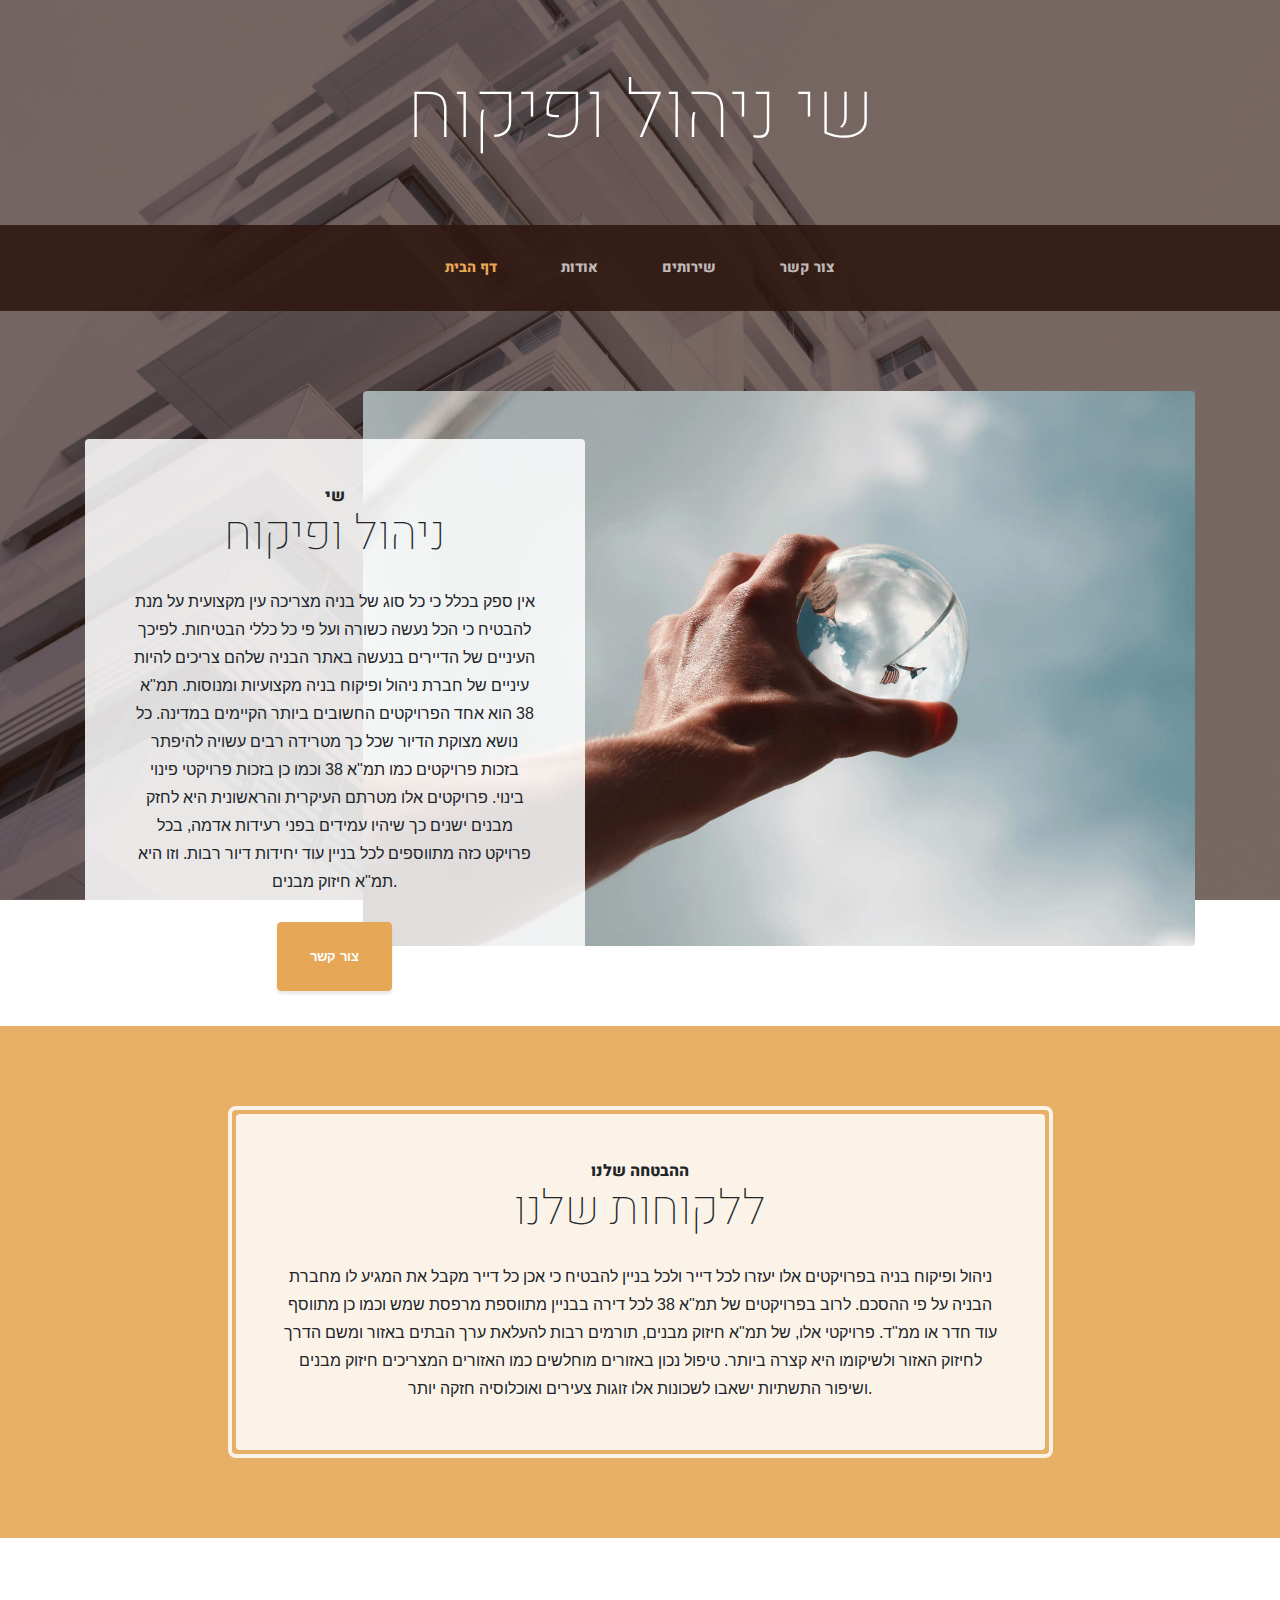
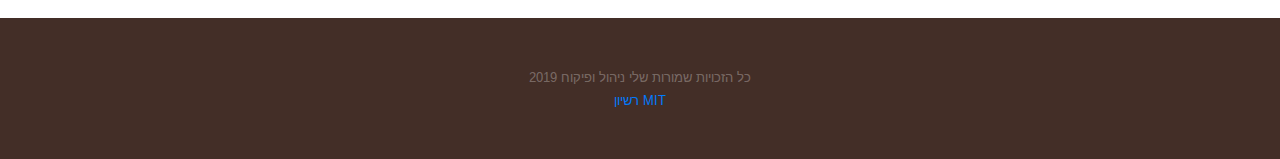
<file: index.html>
<!DOCTYPE html>
<html lang="en">

<head>

  <meta charset="utf-8">
  <meta name="viewport" content="width=device-width, initial-scale=1, shrink-to-fit=no">
  <meta name="description" content="">
  <meta name="author" content="">

  <title>שי ניהול ופיקוח</title>

  <!-- Bootstrap core CSS -->
  <link href="vendor/bootstrap/css/bootstrap.min.css" rel="stylesheet">

  <!-- Custom fonts for this template -->
  <link href="https://fonts.googleapis.com/css?family=Arimo:100,100i,200,200i,300,300i,400,400i,500,500i,600,600i,700,700i,800,800i,900,900i" rel="stylesheet">
  <link href="https://fonts.googleapis.com/css?family=Heebo:400,400i,700,700i" rel="stylesheet">

  <!-- Custom styles for this template -->
  <link href="css/business-casual.css" rel="stylesheet">

</head>

<body>

  <h1 class="site-heading text-center text-white d-none d-lg-block">
    <span class="site-heading-upper text-primary mb-3"></span>
    <span class="site-heading-lower">שי ניהול ופיקוח</span>
  </h1>

  <!-- Navigation -->
  <nav class="navbar navbar-expand-lg navbar-dark py-lg-4" id="mainNav">
    <div class="container">
      <a class="navbar-brand text-uppercase text-expanded font-weight-bold d-lg-none" href="#">שי ניהול ופיקוח</a>
      <button class="navbar-toggler" type="button" data-toggle="collapse" data-target="#navbarResponsive" aria-controls="navbarResponsive" aria-expanded="false" aria-label="Toggle navigation">
        <span class="navbar-toggler-icon"></span>
      </button>
      <div class="collapse navbar-collapse" id="navbarResponsive">
        <ul class="navbar-nav mx-auto">
          <li class="nav-item active px-lg-4">
            <a class="nav-link text-uppercase text-expanded" href="index.html">דף הבית
              <span class="sr-only">(current)</span>
            </a>
          </li>
          <li class="nav-item px-lg-4">
            <a class="nav-link text-uppercase text-expanded" href="about.html">אודות</a>
          </li>
          <li class="nav-item px-lg-4">
            <a class="nav-link text-uppercase text-expanded" href="products.html">שירותים</a>
          </li>
          <li class="nav-item px-lg-4">
            <a class="nav-link text-uppercase text-expanded" href="store.html">צור קשר</a>
          </li>
        </ul>
      </div>
    </div>
  </nav>

  <section class="page-section clearfix">
    <div class="container">
      <div class="intro">
        <img class="intro-img img-fluid mb-3 mb-lg-0 rounded" src="img/intro.jpg" alt="">
        <div class="intro-text left-0 text-center bg-faded p-5 rounded">
          <h2 class="section-heading mb-4">
            <span class="section-heading-upper">שי</span>
            <span class="section-heading-lower">ניהול ופיקוח</span>
          </h2>
          <p class="mb-3">אין ספק בכלל כי כל סוג של בניה מצריכה עין מקצועית על מנת להבטיח כי הכל נעשה כשורה ועל פי כל כללי הבטיחות. לפיכך העיניים של הדיירים בנעשה באתר הבניה שלהם צריכים להיות עיניים של חברת ניהול ופיקוח בניה מקצועיות ומנוסות.
תמ"א 38 הוא אחד הפרויקטים החשובים ביותר הקיימים במדינה. כל נושא מצוקת הדיור שכל כך מטרידה רבים עשויה להיפתר בזכות פרויקטים כמו תמ"א 38 וכמו כן בזכות פרויקטי פינוי בינוי. פרויקטים אלו מטרתם העיקרית והראשונית היא לחזק מבנים ישנים כך שיהיו עמידים בפני רעידות אדמה, בכל פרויקט כזה מתווספים לכל בניין עוד יחידות דיור רבות. וזו היא תמ"א חיזוק מבנים.</p>
          <div class="intro-button mx-auto">
            <a class="btn btn-primary btn-xl" href="#">צור קשר</a>
          </div>
        </div>
      </div>
    </div>
  </section>

  <section class="page-section cta">
    <div class="container">
      <div class="row">
        <div class="col-xl-9 mx-auto">
          <div class="cta-inner text-center rounded">
            <h2 class="section-heading mb-4">
              <span class="section-heading-upper">ההבטחה שלנו</span>
              <span class="section-heading-lower">ללקוחות שלנו</span>
            </h2>
            <p class="mb-0">ניהול ופיקוח בניה בפרויקטים אלו יעזרו לכל דייר ולכל בניין להבטיח כי אכן כל דייר מקבל את המגיע לו מחברת הבניה על פי ההסכם. לרוב בפרויקטים של תמ"א 38 לכל דירה בבניין מתווספת מרפסת שמש וכמו כן מתווסף עוד חדר או ממ"ד.
פרויקטי אלו, של תמ"א חיזוק מבנים, תורמים רבות להעלאת ערך הבתים באזור ומשם הדרך לחיזוק האזור ולשיקומו היא קצרה ביותר. טיפול נכון באזורים מוחלשים כמו האזורים המצריכים חיזוק מבנים ושיפור התשתיות ישאבו לשכונות אלו זוגות צעירים ואוכלוסיה חזקה יותר.</p>
          </div>
        </div>
      </div>
    </div>
  </section>

  <footer class="footer text-faded text-center py-5">
    <div class="container">
      <p class="m-0 small">כל הזכויות שמורות שלי ניהול ופיקוח 2019</p>
	  <p class="m-0 small"><a href="mit-lic.txt">רשיון MIT</a></p>
    </div>
  </footer>

  <!-- Bootstrap core JavaScript -->
  <script src="vendor/jquery/jquery.min.js"></script>
  <script src="vendor/bootstrap/js/bootstrap.bundle.min.js"></script>

</body>

</html>
</file>
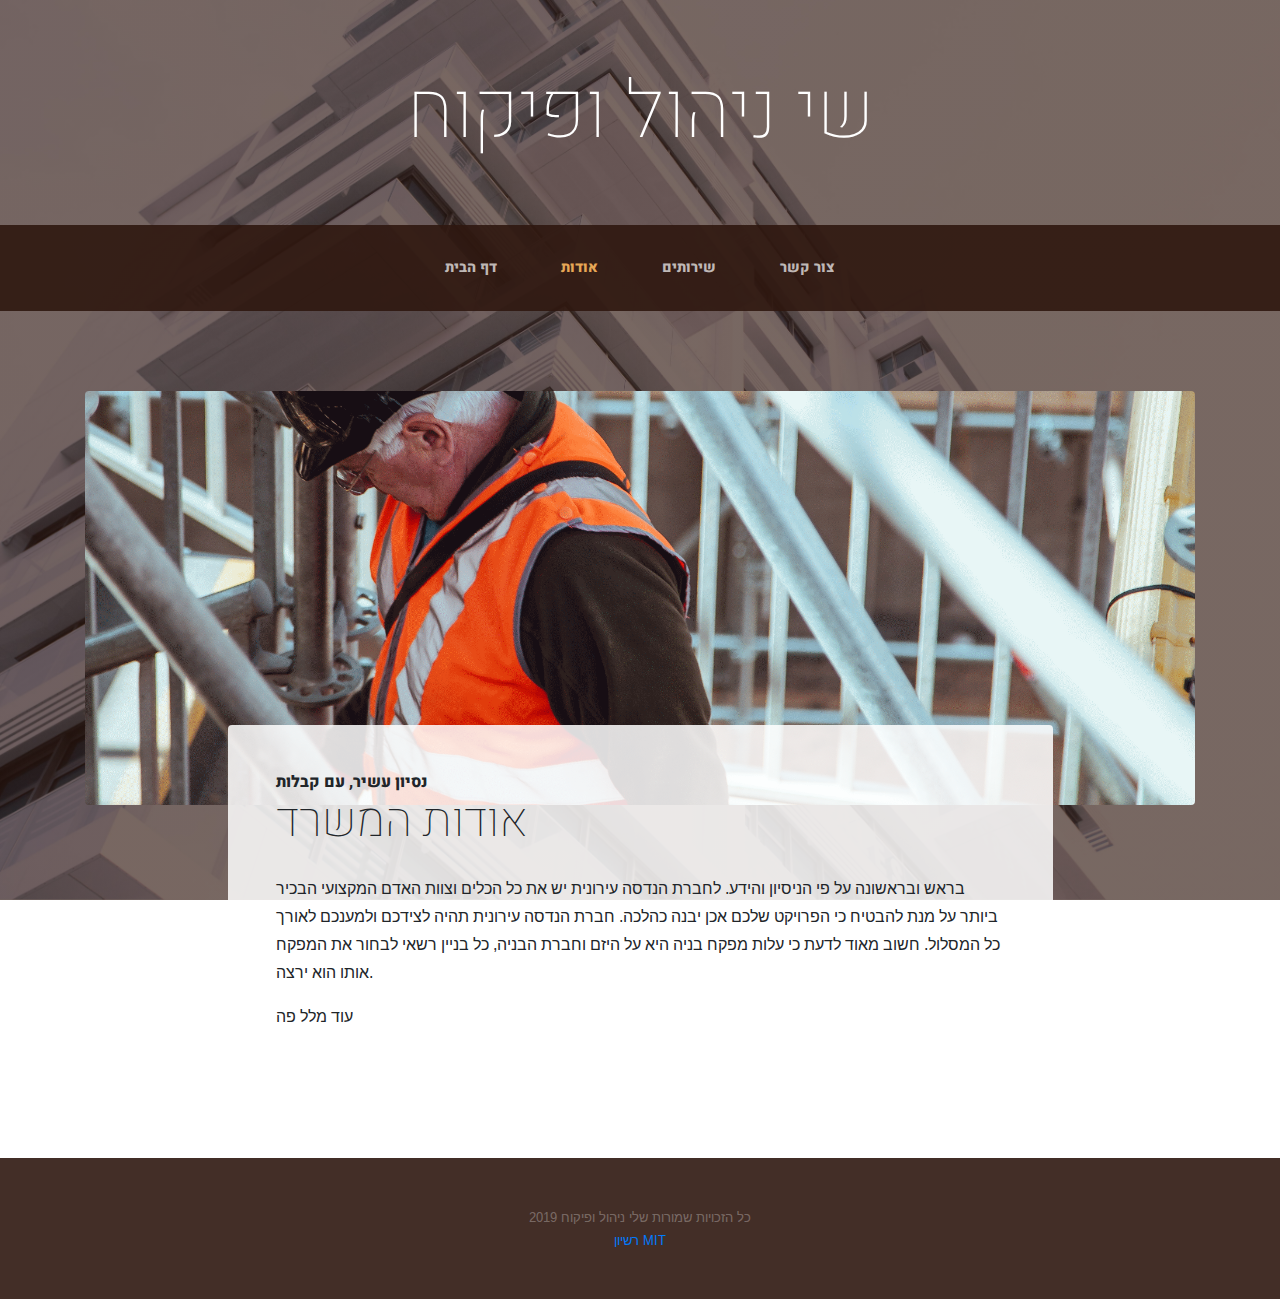
<file: about.html>
<!DOCTYPE html>
<html lang="en">

<head>

  <meta charset="utf-8">
  <meta name="viewport" content="width=device-width, initial-scale=1, shrink-to-fit=no">
  <meta name="description" content="">
  <meta name="author" content="">

  <title>שי ניהול ופיקוח</title>

  <!-- Bootstrap core CSS -->
  <link href="vendor/bootstrap/css/bootstrap.min.css" rel="stylesheet">

  <!-- Custom fonts for this template -->
  <link href="https://fonts.googleapis.com/css?family=Arimo:100,100i,200,200i,300,300i,400,400i,500,500i,600,600i,700,700i,800,800i,900,900i" rel="stylesheet">
  <link href="https://fonts.googleapis.com/css?family=Heebo:400,400i,700,700i" rel="stylesheet">

  <!-- Custom styles for this template -->
  <link href="css/business-casual.css" rel="stylesheet">

</head>

<body>


  <h1 class="site-heading text-center text-white d-none d-lg-block">
    <span class="site-heading-upper text-primary mb-3"></span>
    <span class="site-heading-lower">שי ניהול ופיקוח</span>
  </h1>

  <!-- Navigation -->
  <nav class="navbar navbar-expand-lg navbar-dark py-lg-4" id="mainNav">
    <div class="container">
      <a class="navbar-brand text-uppercase text-expanded font-weight-bold d-lg-none" href="#">שי ניהול ופיקוח</a>
      <button class="navbar-toggler" type="button" data-toggle="collapse" data-target="#navbarResponsive" aria-controls="navbarResponsive" aria-expanded="false" aria-label="Toggle navigation">
        <span class="navbar-toggler-icon"></span>
      </button>
      <div class="collapse navbar-collapse" id="navbarResponsive">
        <ul class="navbar-nav mx-auto">
          <li class="nav-item  px-lg-4">
            <a class="nav-link text-uppercase text-expanded" href="index.html">דף הבית
              
            </a>
          </li>
          <li class="nav-item active px-lg-4">
            <a class="nav-link text-uppercase text-expanded" href="about.html">אודות<span class="sr-only">(current)</span></a>
          </li>
          <li class="nav-item px-lg-4">
            <a class="nav-link text-uppercase text-expanded" href="products.html">שירותים</a>
          </li>
          <li class="nav-item px-lg-4">
            <a class="nav-link text-uppercase text-expanded" href="store.html">צור קשר</a>
          </li>
        </ul>
      </div>
    </div>
  </nav>

  <section class="page-section about-heading">
    <div class="container">
      <img class="img-fluid rounded about-heading-img mb-3 mb-lg-0" src="img/about.jpg" alt="">
      <div class="about-heading-content">
        <div class="row">
          <div class="col-xl-9 col-lg-10 mx-auto">
            <div class="bg-faded rounded p-5">
              <h2 class="section-heading mb-4">
                <span class="section-heading-upper">נסיון עשיר, עם קבלות</span>
                <span class="section-heading-lower">אודות המשרד</span>
              </h2>
              <p>בראש ובראשונה על פי הניסיון והידע. לחברת הנדסה עירונית יש את כל הכלים וצוות האדם המקצועי הבכיר ביותר על מנת להבטיח כי הפרויקט שלכם אכן יבנה כהלכה. חברת הנדסה עירונית תהיה לצידכם ולמענכם לאורך כל המסלול. חשוב מאוד לדעת כי עלות מפקח בניה היא על היזם וחברת הבניה, כל בניין רשאי לבחור את המפקח אותו הוא ירצה.</p>
              <p class="mb-0">עוד מלל פה</p>
            </div>
          </div>
        </div>
      </div>
    </div>
  </section>

  <footer class="footer text-faded text-center py-5">
    <div class="container">
      <p class="m-0 small">כל הזכויות שמורות שלי ניהול ופיקוח 2019</p>
	  <p class="m-0 small"><a href="mit-lic.txt">רשיון MIT</a></p>
    </div>
  </footer>

  <!-- Bootstrap core JavaScript -->
  <script src="vendor/jquery/jquery.min.js"></script>
  <script src="vendor/bootstrap/js/bootstrap.bundle.min.js"></script>

</body>

</html>
</file>
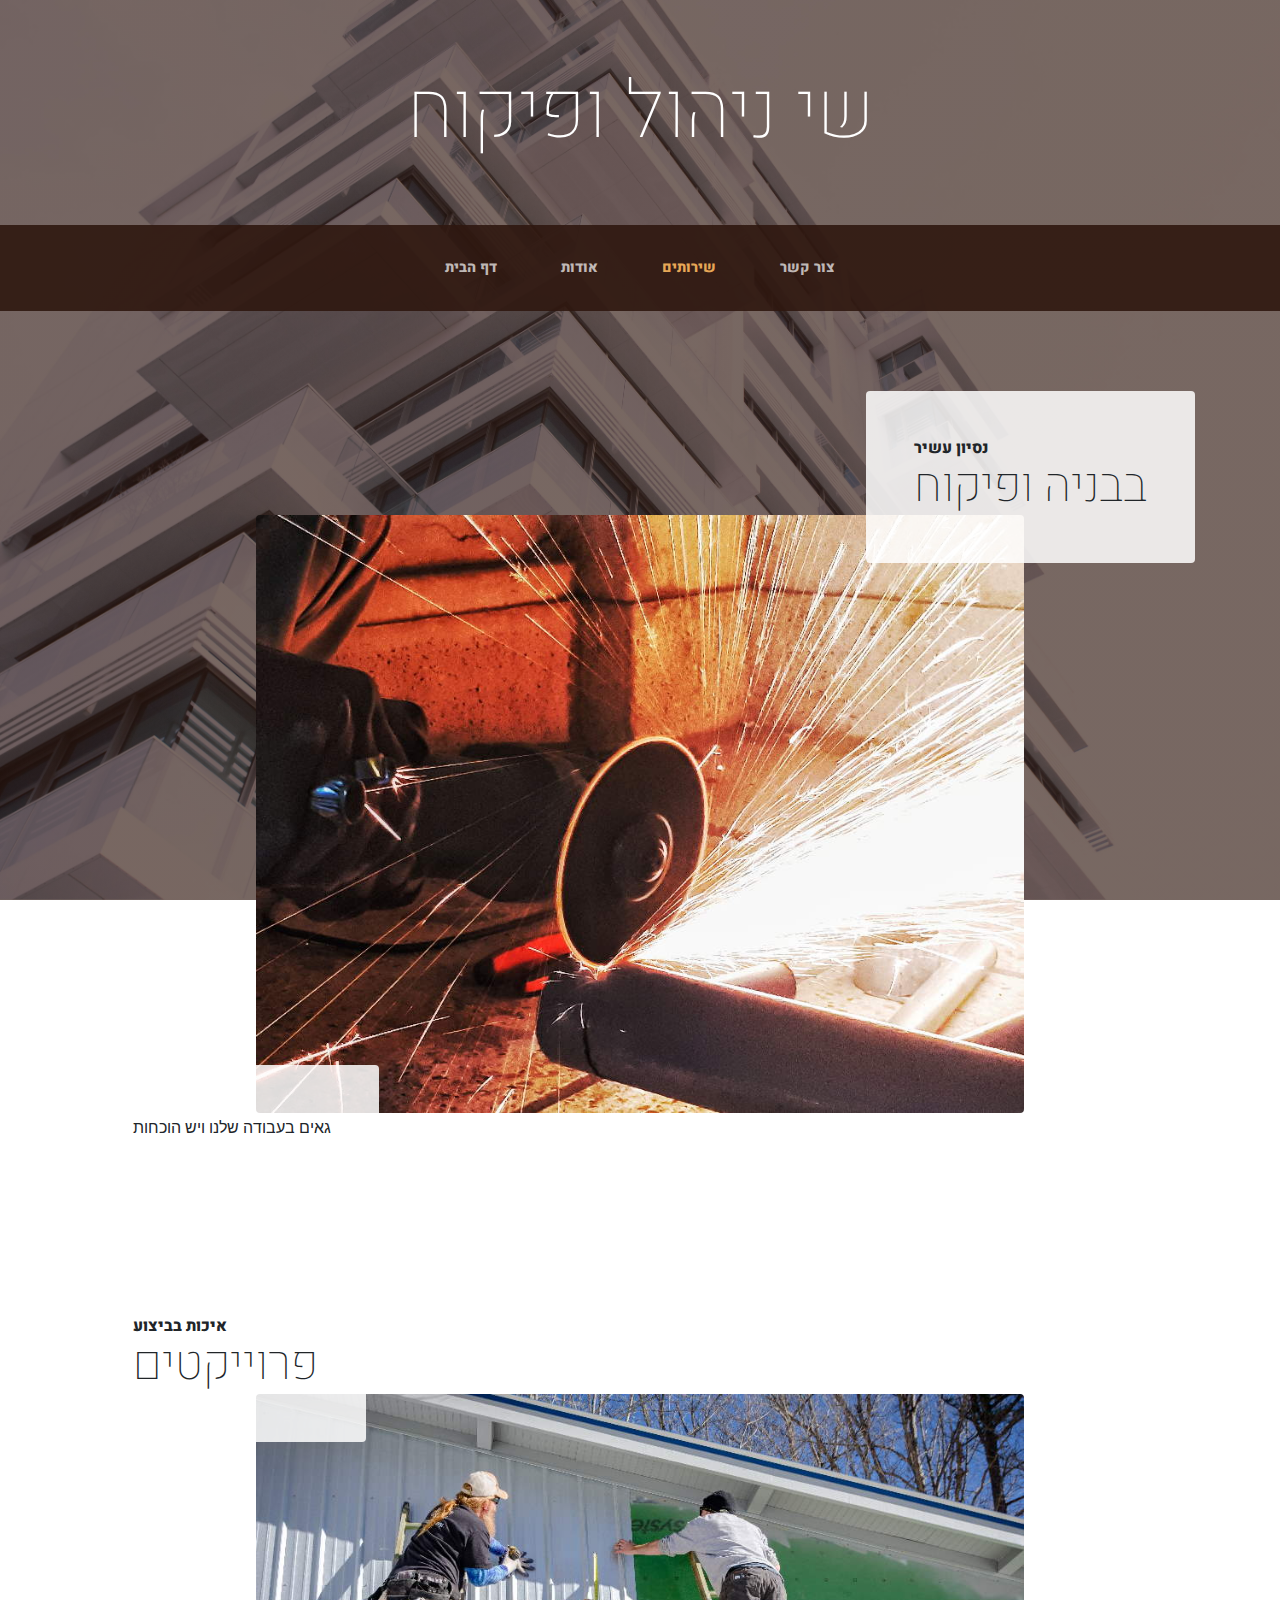
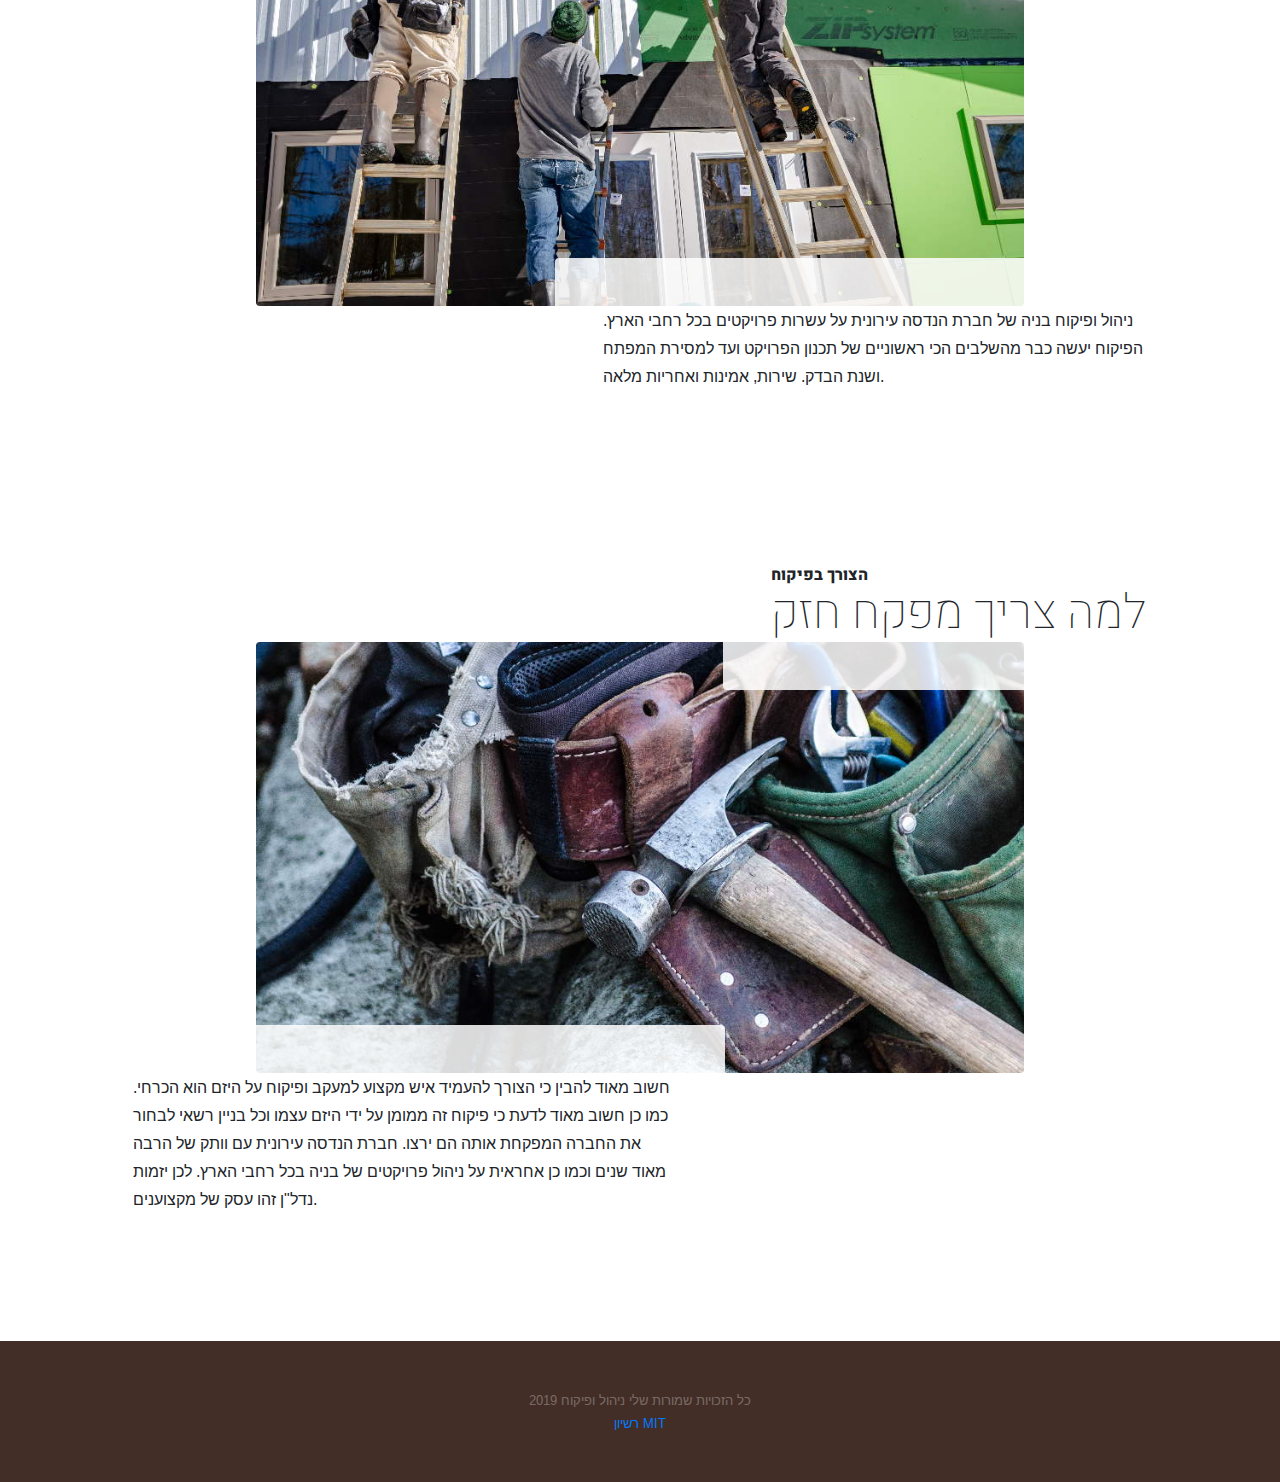
<file: products.html>
<!DOCTYPE html>
<html lang="en">

<head>

  <meta charset="utf-8">
  <meta name="viewport" content="width=device-width, initial-scale=1, shrink-to-fit=no">
  <meta name="description" content="">
  <meta name="author" content="">

  <title>שי ניהול ופיקוח</title>

  <!-- Bootstrap core CSS -->
  <link href="vendor/bootstrap/css/bootstrap.min.css" rel="stylesheet">

  <!-- Custom fonts for this template -->
  <link href="https://fonts.googleapis.com/css?family=Arimo:100,100i,200,200i,300,300i,400,400i,500,500i,600,600i,700,700i,800,800i,900,900i" rel="stylesheet">
  <link href="https://fonts.googleapis.com/css?family=Heebo:400,400i,700,700i" rel="stylesheet">

  <!-- Custom styles for this template -->
  <link href="css/business-casual.css" rel="stylesheet">

</head>

<body>


  <h1 class="site-heading text-center text-white d-none d-lg-block">
    <span class="site-heading-upper text-primary mb-3"></span>
    <span class="site-heading-lower">שי ניהול ופיקוח</span>
  </h1>

  <!-- Navigation -->
  <nav class="navbar navbar-expand-lg navbar-dark py-lg-4" id="mainNav">
    <div class="container">
      <a class="navbar-brand text-uppercase text-expanded font-weight-bold d-lg-none" href="#">שי ניהול ופיקוח</a>
      <button class="navbar-toggler" type="button" data-toggle="collapse" data-target="#navbarResponsive" aria-controls="navbarResponsive" aria-expanded="false" aria-label="Toggle navigation">
        <span class="navbar-toggler-icon"></span>
      </button>
      <div class="collapse navbar-collapse" id="navbarResponsive">
        <ul class="navbar-nav mx-auto">
          <li class="nav-item  px-lg-4">
            <a class="nav-link text-uppercase text-expanded" href="index.html">דף הבית
              
            </a>
          </li>
          <li class="nav-item px-lg-4">
            <a class="nav-link text-uppercase text-expanded" href="about.html">אודות</a>
          </li>
          <li class="nav-item active px-lg-4">
            <a class="nav-link text-uppercase text-expanded" href="products.html">שירותים <span class="sr-only">(current)</span></a>
          </li>
          <li class="nav-item px-lg-4">
            <a class="nav-link text-uppercase text-expanded" href="store.html">צור קשר</a>
          </li>
        </ul>
      </div>
    </div>
  </nav>

  <section class="page-section">
    <div class="container">
      <div class="product-item">
        <div class="product-item-title d-flex">
          <div class="bg-faded p-5 d-flex ml-auto rounded">
            <h2 class="section-heading mb-0">
              <span class="section-heading-upper">נסיון עשיר</span>
              <span class="section-heading-lower">בבניה ופיקוח</span>
            </h2>
          </div>
        </div>
        <img class="product-item-img mx-auto d-flex rounded img-fluid mb-3 mb-lg-0" src="img/products-01.jpg" alt="">
        <div class="product-item-description d-flex mr-auto">
          <div class="bg-faded p-5 rounded">
            <p class="mb-0">גאים בעבודה שלנו ויש הוכחות</p>
          </div>
        </div>
      </div>
    </div>
  </section>

  <section class="page-section">
    <div class="container">
      <div class="product-item">
        <div class="product-item-title d-flex">
          <div class="bg-faded p-5 d-flex mr-auto rounded">
            <h2 class="section-heading mb-0">
              <span class="section-heading-upper">איכות בביצוע</span>
              <span class="section-heading-lower">פרוייקטים</span>
            </h2>
          </div>
        </div>
        <img class="product-item-img mx-auto d-flex rounded img-fluid mb-3 mb-lg-0" src="img/products-02.jpg" alt="">
        <div class="product-item-description d-flex ml-auto">
          <div class="bg-faded p-5 rounded">
            <p class="mb-0">ניהול ופיקוח בניה של חברת הנדסה עירונית על עשרות פרויקטים בכל רחבי הארץ. הפיקוח יעשה כבר מהשלבים הכי ראשוניים של תכנון הפרויקט ועד למסירת המפתח ושנת הבדק. שירות, אמינות ואחריות מלאה.</p>
          </div>
        </div>
      </div>
    </div>
  </section>

  <section class="page-section">
    <div class="container">
      <div class="product-item">
        <div class="product-item-title d-flex">
          <div class="bg-faded p-5 d-flex ml-auto rounded">
            <h2 class="section-heading mb-0">
              <span class="section-heading-upper">הצורך בפיקוח</span>
              <span class="section-heading-lower">למה צריך מפקח חזק</span>
            </h2>
          </div>
        </div>
        <img class="product-item-img mx-auto d-flex rounded img-fluid mb-3 mb-lg-0" src="img/products-03.jpg" alt="">
        <div class="product-item-description d-flex mr-auto">
          <div class="bg-faded p-5 rounded">
            <p class="mb-0">חשוב מאוד להבין כי הצורך להעמיד איש מקצוע למעקב ופיקוח על היזם הוא הכרחי. כמו כן חשוב מאוד לדעת כי פיקוח זה ממומן על ידי היזם עצמו וכל בניין רשאי לבחור את החברה המפקחת אותה הם ירצו. חברת הנדסה עירונית עם וותק של הרבה מאוד שנים וכמו כן אחראית על ניהול פרויקטים של בניה בכל רחבי הארץ. לכן יזמות נדל"ן זהו עסק של מקצוענים.</p>
          </div>
        </div>
      </div>
    </div>
  </section>

  <footer class="footer text-faded text-center py-5">
    <div class="container">
      <p class="m-0 small">כל הזכויות שמורות שלי ניהול ופיקוח 2019</p>
	   <p class="m-0 small"><a href="mit-lic.txt">רשיון MIT</a></p>
    </div>
  </footer>

  <!-- Bootstrap core JavaScript -->
  <script src="vendor/jquery/jquery.min.js"></script>
  <script src="vendor/bootstrap/js/bootstrap.bundle.min.js"></script>

</body>

</html>
</file>
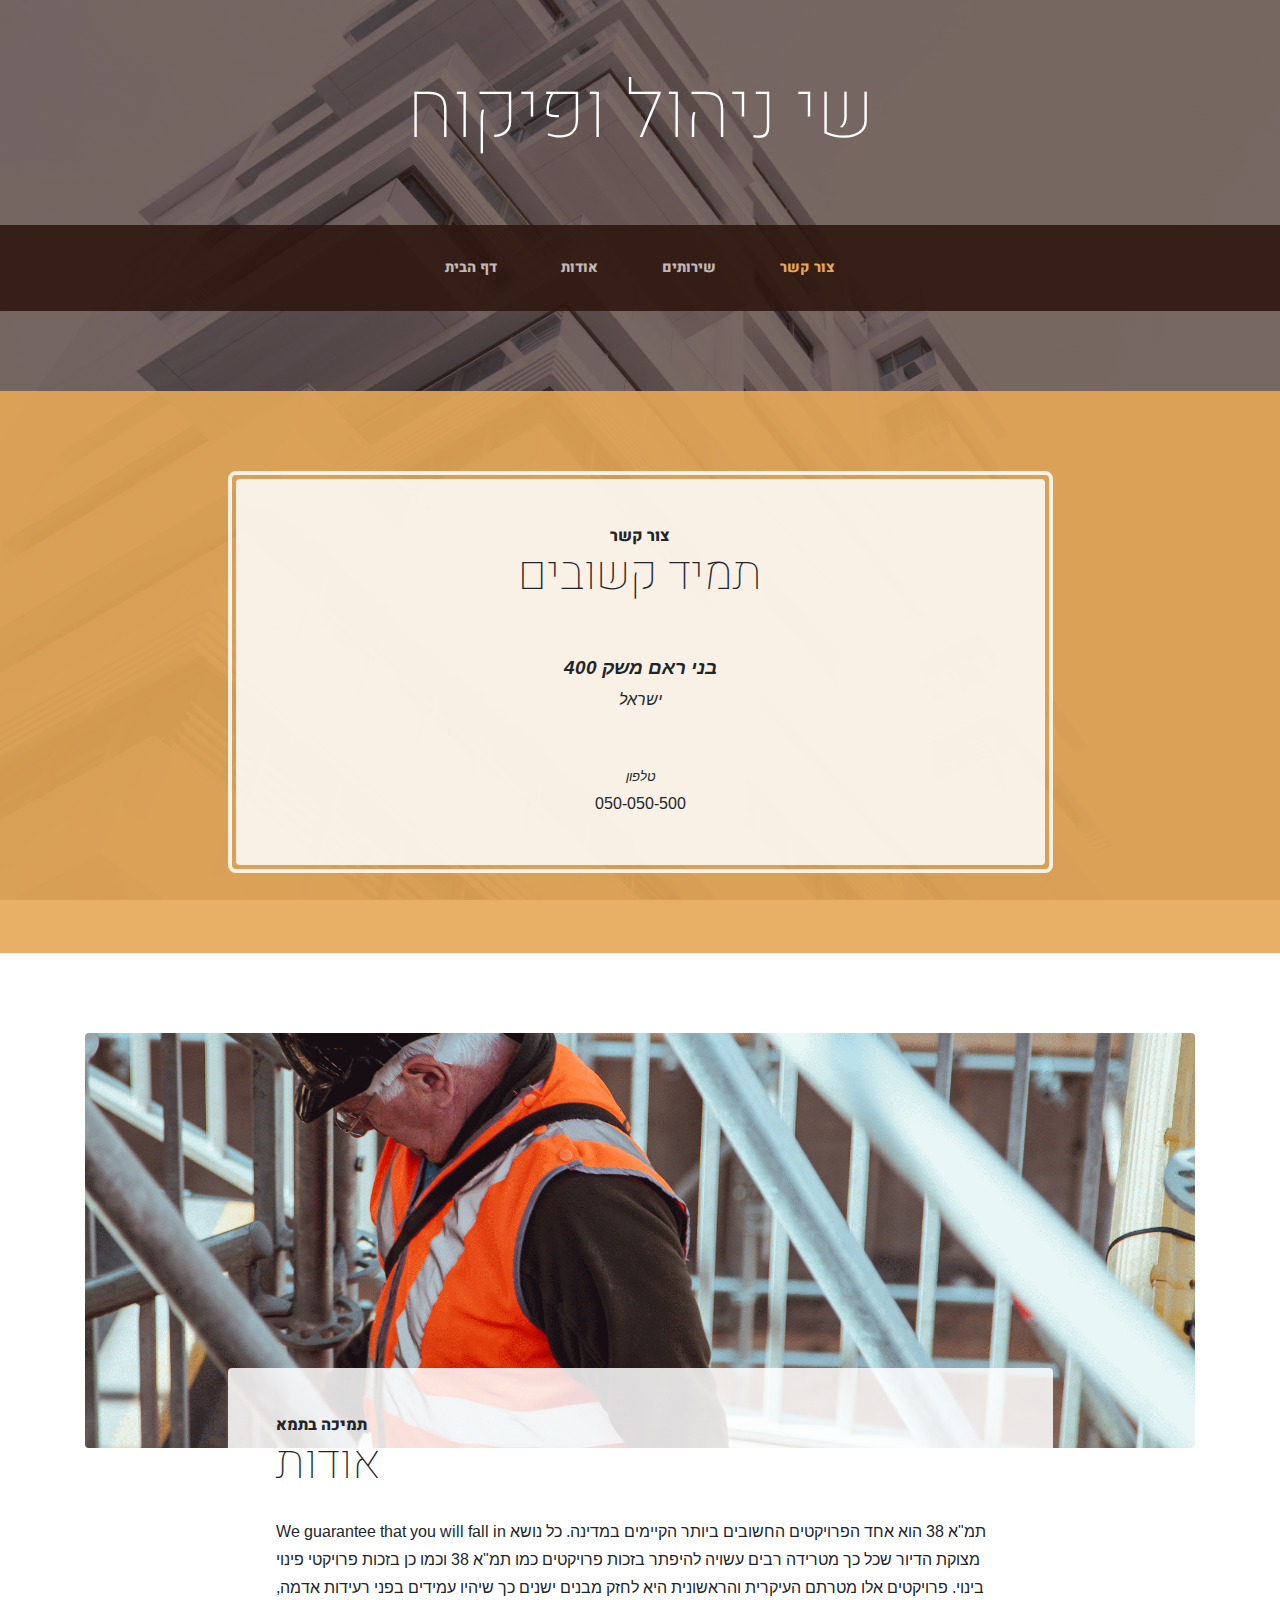
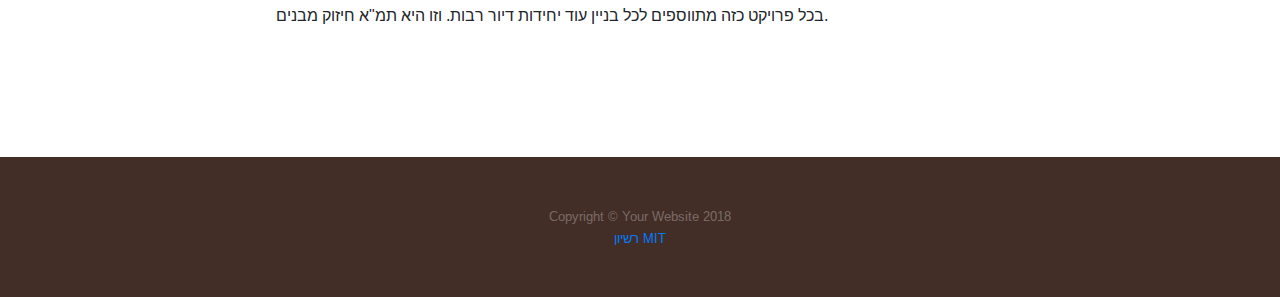
<file: store.html>
<!DOCTYPE html>
<html lang="en">

  <head>

    <meta charset="utf-8">
    <meta name="viewport" content="width=device-width, initial-scale=1, shrink-to-fit=no">
    <meta name="description" content="">
    <meta name="author" content="">

    <title>שי ניהול ופיקוח</title>

    <!-- Bootstrap core CSS -->
    <link href="vendor/bootstrap/css/bootstrap.min.css" rel="stylesheet">

    <!-- Custom fonts for this template -->
  <link href="https://fonts.googleapis.com/css?family=Arimo:100,100i,200,200i,300,300i,400,400i,500,500i,600,600i,700,700i,800,800i,900,900i" rel="stylesheet">
  <link href="https://fonts.googleapis.com/css?family=Heebo:400,400i,700,700i" rel="stylesheet">

    <!-- Custom styles for this template -->
    <link href="css/business-casual.css" rel="stylesheet">

  </head>

  <body>

  <h1 class="site-heading text-center text-white d-none d-lg-block">
    <span class="site-heading-upper text-primary mb-3"></span>
    <span class="site-heading-lower">שי ניהול ופיקוח</span>
  </h1>

    <!-- Navigation -->
    <nav class="navbar navbar-expand-lg navbar-dark py-lg-4" id="mainNav">
      <div class="container">
        <a class="navbar-brand text-uppercase text-expanded font-weight-bold d-lg-none" href="#">שי ניהול ופיקוח</a>
        <button class="navbar-toggler" type="button" data-toggle="collapse" data-target="#navbarResponsive" aria-controls="navbarResponsive" aria-expanded="false" aria-label="Toggle navigation">
          <span class="navbar-toggler-icon"></span>
        </button>
        <div class="collapse navbar-collapse" id="navbarResponsive">
          <ul class="navbar-nav mx-auto">
          <li class="nav-item  px-lg-4">
            <a class="nav-link text-uppercase text-expanded" href="index.html">דף הבית
              
            </a>
          </li>
          <li class="nav-item px-lg-4">
            <a class="nav-link text-uppercase text-expanded" href="about.html">אודות</a>
          </li>
          <li class="nav-item  px-lg-4">
            <a class="nav-link text-uppercase text-expanded" href="products.html">שירותים<span class="sr-only">(current)</span></a>
          </li>
          <li class="nav-item active px-lg-4">
            <a class="nav-link text-uppercase text-expanded" href="store.html">צור קשר</a>
          </li>
          </ul>
        </div>
      </div>
    </nav>

    <section class="page-section cta">
      <div class="container">
        <div class="row">
          <div class="col-xl-9 mx-auto">
            <div class="cta-inner text-center rounded">
              <h2 class="section-heading mb-5">
                <span class="section-heading-upper">צור קשר</span>
                <span class="section-heading-lower">תמיד קשובים</span>
              </h2>
              <p class="address mb-5">
                <em>
                  <strong>בני ראם משק 400</strong>
                  <br>
                  ישראל
                </em>
              </p>
              <p class="mb-0">
                <small>
                  <em>טלפון</em>
                </small>
                <br>
                050-050-500
              </p>
            </div>
          </div>
        </div>
      </div>
    </section>

    <section class="page-section about-heading">
      <div class="container">
        <img class="img-fluid rounded about-heading-img mb-3 mb-lg-0" src="img/about.jpg" alt="">
        <div class="about-heading-content">
          <div class="row">
            <div class="col-xl-9 col-lg-10 mx-auto">
              <div class="bg-faded rounded p-5">
                <h2 class="section-heading mb-4">
                  <span class="section-heading-upper">תמיכה בתמא</span>
                  <span class="section-heading-lower">אודות</span>
                </h2>
                <p></p>
                <p class="mb-0">We guarantee that you will fall in
                  תמ"א 38 הוא אחד הפרויקטים החשובים ביותר הקיימים במדינה. כל נושא מצוקת הדיור שכל כך מטרידה רבים עשויה להיפתר בזכות פרויקטים כמו תמ"א 38 וכמו כן בזכות פרויקטי פינוי בינוי. פרויקטים אלו מטרתם העיקרית והראשונית היא לחזק מבנים ישנים כך שיהיו עמידים בפני רעידות אדמה, בכל פרויקט כזה מתווספים לכל בניין עוד יחידות דיור רבות. וזו היא תמ"א חיזוק מבנים.</p>
              </div>
            </div>
          </div>
        </div>
      </div>
    </section>

    <footer class="footer text-faded text-center py-5">
      <div class="container">
        <p class="m-0 small">Copyright &copy; Your Website 2018</p>
		<p class="m-0 small"><a href="mit-lic.txt">רשיון MIT</a></p>
      </div>
    </footer>

    <!-- Bootstrap core JavaScript -->
    <script src="vendor/jquery/jquery.min.js"></script>
    <script src="vendor/bootstrap/js/bootstrap.bundle.min.js"></script>

  </body>

  <!-- Script to highlight the active date in the hours list -->
  <script>
    $('.list-hours li').eq(new Date().getDay()).addClass('today');
  </script>

</html>
</file>
<file: css/business-casual.css>
/*!
 * Start Bootstrap - Business Casual v5.0.9 (https://startbootstrap.com/template-overviews/business-casual)
 * Copyright 2013-2019 Start Bootstrap
 * Licensed under MIT (https://github.com/BlackrockDigital/startbootstrap-business-casual/blob/master/LICENSE)
 */

body {
  font-family: 'Arimo';
  background-image: linear-gradient(rgba(47, 23, 15, 0.65), rgba(47, 23, 15, 0.65)), url("../img/bg.jpg");
  background-attachment: fixed;
  background-position: center;
  background-size: cover;
}

h1,
h2,
h3,
h4,
h5,
h6 {
  font-family: 'Heebo';
}

p {
  line-height: 1.75;
}

.text-faded {
  color: rgba(255, 255, 255, 0.3);
}

.site-heading {
  margin-top: 5rem;
  margin-bottom: 5rem;
  text-transform: uppercase;
  line-height: 1;
  font-family: 'Heebo';
}

.site-heading .site-heading-upper {
  display: block;
  font-size: 2rem;
  font-weight: 800;
}

.site-heading .site-heading-lower {
  font-size: 5rem;
  font-weight: 100;
  line-height: 4rem;
}

.page-section {
  margin-top: 5rem;
  margin-bottom: 5rem;
}

.section-heading {
  text-transform: uppercase;
}

.section-heading .section-heading-upper {
  display: block;
  font-size: 1rem;
  font-weight: 800;
}

.section-heading .section-heading-lower {
  display: block;
  font-size: 3rem;
  font-weight: 100;
}

.bg-faded {
  background-color: rgba(255, 255, 255, 0.85);
}

#mainNav {
  background-color: rgba(47, 23, 15, 0.9);
  font-family: 'Heebo';
}

#mainNav .navbar-brand {
  color: #e6a756;
}

#mainNav .navbar-nav .nav-item .nav-link {
  color: rgba(255, 255, 255, 0.7);
  font-weight: 800;
}

#mainNav .navbar-nav .nav-item.active .nav-link {
  color: #e6a756;
}

@media (min-width: 992px) {
  #mainNav .navbar-nav .nav-item .nav-link {
    font-size: 0.9rem;
  }
  #mainNav .navbar-nav .nav-item .nav-link:hover {
    color: rgba(255, 255, 255, 0.4);
  }
  #mainNav .navbar-nav .nav-item.active .nav-link:hover {
    color: #e6a756;
  }
}

.btn-xl {
  font-weight: 700;
  font-size: 0.8rem;
  padding-top: 1.5rem;
  padding-bottom: 1.5rem;
  padding-left: 2rem;
  padding-right: 2rem;
}

.intro {
  position: relative;
}

@media (min-width: 992px) {
  .intro .intro-img {
    width: 75%;
    float: right;
  }
  .intro .intro-text {
    left: 0;
    width: 60%;
    margin-top: 3rem;
    position: absolute;
  }
  .intro .intro-text .intro-button {
    width: 100%;
    left: 0;
    position: absolute;
    bottom: -2rem;
  }
}

@media (min-width: 1200px) {
  .intro .intro-text {
    width: 45%;
  }
}

.cta {
  padding-top: 5rem;
  padding-bottom: 5rem;
  background-color: rgba(230, 167, 86, 0.9);
}

.cta .cta-inner {
  position: relative;
  padding: 3rem;
  margin: 0.5rem;
  background-color: rgba(255, 255, 255, 0.85);
}

.cta .cta-inner:before {
  border-radius: 0.5rem;
  content: '';
  position: absolute;
  top: -0.5rem;
  bottom: -0.5rem;
  left: -0.5rem;
  right: -0.5rem;
  border: 0.25rem solid rgba(255, 255, 255, 0.85);
}

@media (min-width: 992px) {
  .about-heading .about-heading-img {
    position: relative;
    z-index: 0;
  }
  .about-heading .about-heading-content {
    margin-top: -5rem;
    position: relative;
    z-index: 1;
  }
}

@media (min-width: 992px) {
  .product-item .product-item-title {
    position: relative;
    z-index: 1;
    margin-bottom: -3rem;
  }
  .product-item .product-item-img {
    position: relative;
    z-index: 0;
    max-width: 60vw;
  }
  .product-item .product-item-description {
    position: relative;
    z-index: 1;
    margin-top: -3rem;
    max-width: 50vw;
  }
}

.list-hours {
  font-size: 0.9rem;
}

.list-hours .list-hours-item {
  border-bottom: 1px solid rgba(230, 167, 86, 0.5);
  padding-bottom: .25rem;
  margin-bottom: 1rem;
  font-style: italic;
}

.list-hours .list-hours-item.today {
  font-weight: bold;
  color: #e6a756;
}

@media (min-width: 992px) {
  .list-hours {
    width: 50%;
    font-size: 1.1rem;
  }
}

.address strong {
  font-size: 1.2rem;
}

.footer {
  background-color: rgba(47, 23, 15, 0.9);
}

.text-primary {
  color: #e6a756 !important;
}

.bg-primary {
  background-color: #e6a756 !important;
}

.btn {
  box-shadow: 0px 3px 3px 0px rgba(33, 37, 41, 0.1);
}

.btn-primary {
  background-color: #e6a756;
  border-color: #e6a756;
}

.btn-primary:hover, .btn-primary:focus, .btn-primary:active {
  background-color: #df902a;
  border-color: #df902a;
}

.font-weight-light {
  font-weight: 100 !important;
}
</file>
